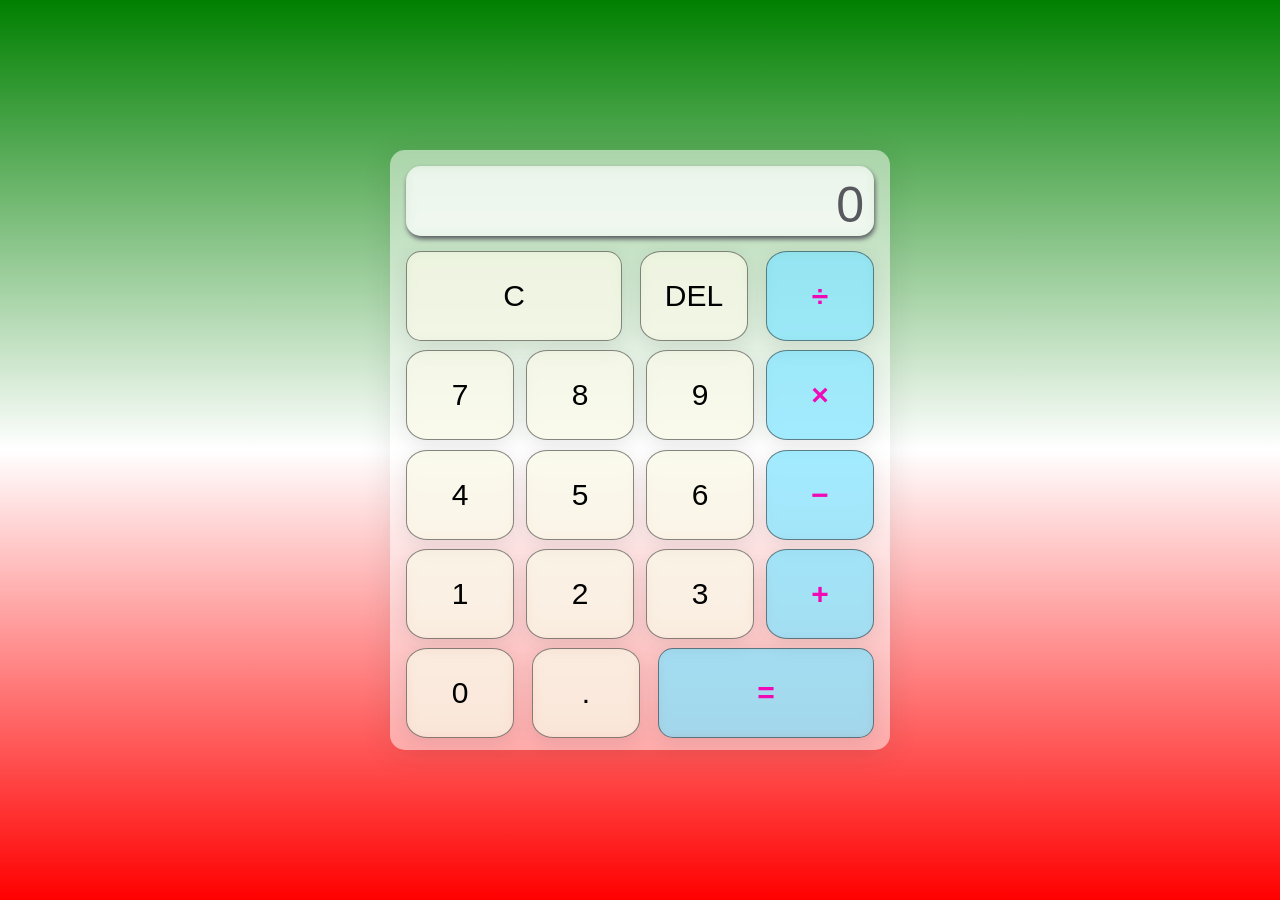
<file: calculator-web/index.html>
<!--
This HTML document represents a simple calculator interface. It includes a display section for showing entered values and several buttons for digits, operations, and actions like clear (C) and delete (DEL). The layout is styled using an external CSS file (style.css), and functionality is provided by an external JavaScript file (script.js).
-->

<!DOCTYPE html>
<html lang="en">
  <head>
    <meta charset="UTF-8" />
    <meta name="viewport" content="width=device-width, initial-scale=1.0" />
    <link rel="stylesheet" href="style.css" />
    <title>Calculator</title>
  </head>
  <body>
    <div class="cal">
      <section class="screen" id="enteredValue">0</section>
      <section class="cal-buttons">
        <div class="cal-button-row">
          <button class="cal-button double">C</button>
          <button class="cal-button">DEL</button>
          <button class="cal-button">&divide;</button>
        </div>
        <div class="cal-button-row">
          <button class="cal-button">7</button>
          <button class="cal-button">8</button>
          <button class="cal-button">9</button>
          <button class="cal-button">&times;</button>
        </div>
        <div class="cal-button-row">
          <button class="cal-button">4</button>
          <button class="cal-button">5</button>
          <button class="cal-button">6</button>
          <button class="cal-button">&minus;</button>
        </div>
        <div class="cal-button-row">
          <button class="cal-button">1</button>
          <button class="cal-button">2</button>
          <button class="cal-button">3</button>
          <button class="cal-button">&plus;</button>
        </div>
        <div class="cal-button-row">
          <button class="cal-button">0</button>
          <button class="cal-button" value=".">.</button>
          <button class="cal-button double">=</button>
        </div>
      </section>
    </div>
    <script src="script.js"></script>
  </body>
</html>
</file>
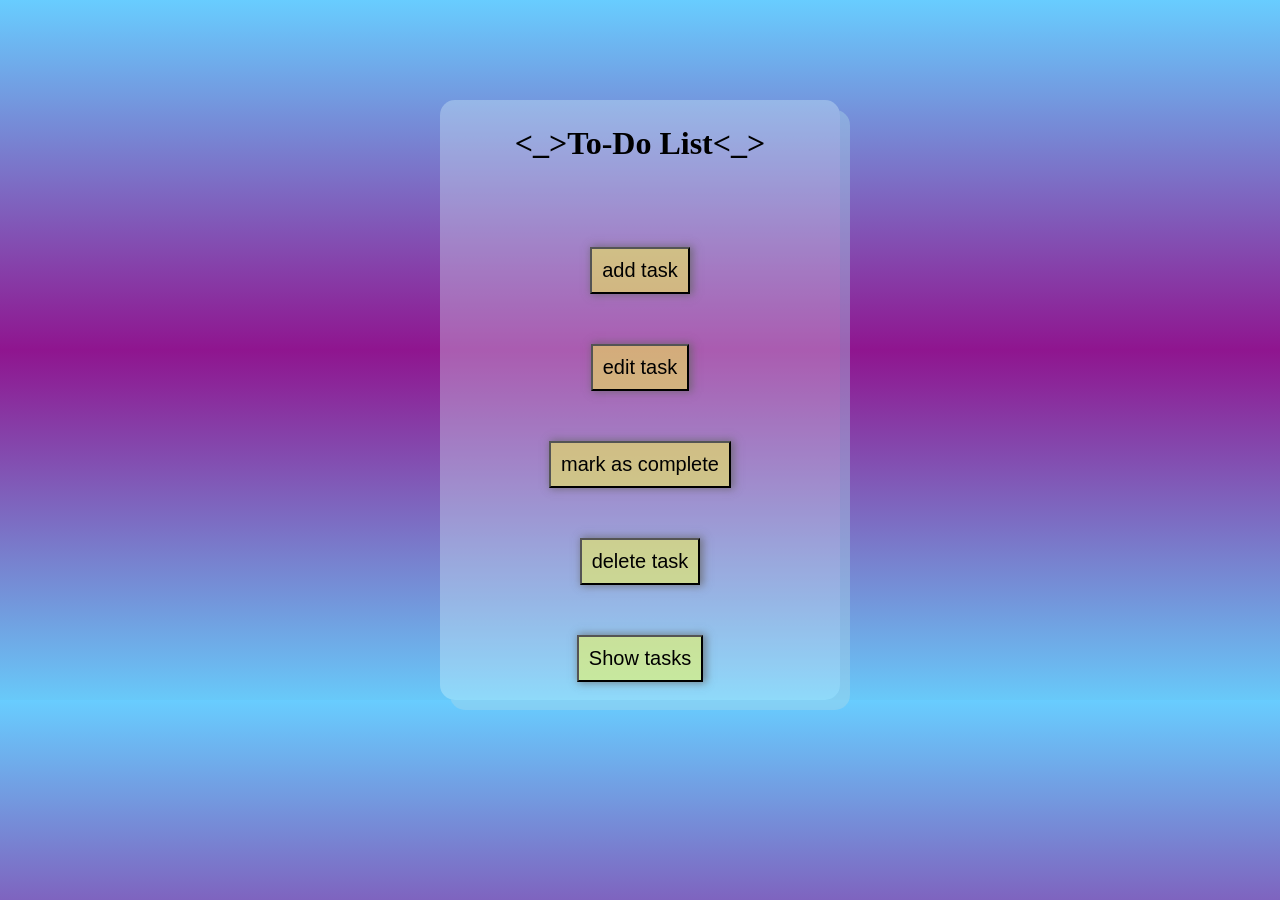
<file: Todo-list-web/index.html>
<!--
This HTML document represents a basic structure for a To-Do List application. 
It includes a header with metadata and a link to an external CSS file for styling. 
The body contains a main container with a title and a list of buttons for adding, editing, 
completing, deleting, and showing tasks. An initially hidden div is present for displaying 
activities. A script tag at the end links to an external JavaScript file for functionality.
-->

<!DOCTYPE html>
<html lang="en">
  <head>
    <meta charset="UTF-8" />
    <meta name="viewport" content="width=device-width, initial-scale=1.0" />
    <link rel="stylesheet" href="style.css" />
    <title>To-Do List</title>
  </head>
  <body>
    <div class="test"></div>
    <div class="container">
      <h1><_>To-Do List<_></h1>
      <ul class="a_list">
        <li class="op"><button id="add">add task</button></li>
        <li class="op"><button id="edit">edit task</button></li>
        <li class="op"><button id="complete">mark as complete</button></li>
        <li class="op"><button id="delete">delete task</button></li>
        <li class="op"><button id="tasks">Show tasks</button></li>
      </ul>
    </div>

    <div class="activities" id="activities" hidden></div>

    <script src="script.js"></script>
  </body>
</html>
</file>
<file: calculator-web/style.css>
html{
    box-sizing: border-box;
    height: 100%;
}

*,
*::before,
*::after{
    box-sizing: inherit;
    padding: 0;
    margin: 0;
}

body{
    align-items: center;
    background: linear-gradient(green,white,red);
    display: flex;
    font-family: 'Dosis',sans-serif;
    font-display: swap;
    height: inherit;
    justify-content: center;
}

.cal{
    backdrop-filter: blur(5.5px);
    -webkit-backdrop-filter: blur(5.5px);
    background: rgba(255,255,255,0.5);
    padding: 15px;
    border: 1px solid rgba(255, 255, 255, 0.01);
    border-radius: 15px;
    box-shadow: 0px 4px 30px rgba(35, 35, 35, 0.1) ;
    width: 500px;
    height: 600px;
}

.screen {
    backdrop-filter: blur(5.5px);
    -webkit-backdrop-filter: blur(5.5px);
    border-radius: 15px;
    background: rgba(255,255,255,0.5);
    color: rgb(88, 88, 95);
    box-shadow: 1px 3px 5px ;
    font-size: 50px;
    padding: 10px;
    margin-bottom: 15px;
    height: 70px;
    text-align: right;
    overflow: hidden;
}

.cal-button{
    backdrop-filter: blur(5.5px);
    -webkit-backdrop-filter: blur(5.5px);
    width: 108px;
    height: 90px;
    text-align: center;
    border-radius: 20%;
    background: rgba(245, 245, 220, 0.5);
    font-size: 30px;
    font-family: inherit;
    border: 1px solid rgba(23, 23, 23, 0.5);
    box-shadow: 0px 5px 20px rgba(35, 35, 35, 0.1);
}

.cal-button-row{
    display: flex;
    justify-content: space-between;
    margin: 2% 0;
}

.cal-button:last-child{
    background: rgba(72, 215, 255,0.5);
    font-weight: bold;
    color: rgb(240, 10, 182);
}

.cal-button:hover{
    background: rgba(72, 255, 115, 0.5)
}

.double{
    width: 216px;
    border-radius: 15px;
}
</file>
<file: Todo-list-web/style.css>
* {
    padding: 0;
    margin: 0;
}

body {
    display: flex;
    justify-content: center;
    background: linear-gradient(180deg,rgb(104, 205, 255), rgb(143, 21, 143), rgb(104, 201, 249));
}

.test{
    width: 100px;
    height: 700px;
    background: none;
}

li {
    list-style: none;
    padding: 25px;
}

.container h1 {
    text-align: center;
    top: 25px;
    position: relative;
}

.container {
    background-color: rgb(233 255 250 / 30%);
    width: 400px;
    height: 600px;
    top: 100px;
    position: absolute;
    display: flex;
    flex-direction: column;
    border-radius: 15px;
    -webkit-border-radius: 15px;
    -moz-border-radius: 15px;
    -ms-border-radius: 15px;
    -o-border-radius: 15px;
    box-shadow: 10px 10px rgb(173, 216, 230, 0.4);
}

.op button {
    color: black;
    background-color: rgb(255 255 68 / 49%);
    width: auto;
    padding: 10px;
    font-size: 20px;
    box-shadow: 2px 0 8px 1px rgba(99, 99,99,0.7);
}

.op button:hover {
    background-color: rgb(220 220 130);
}

.op {
    display: flex;
    justify-content: center;
}

.a_list {
    top: 85px;
    position: relative;
}
</file>
